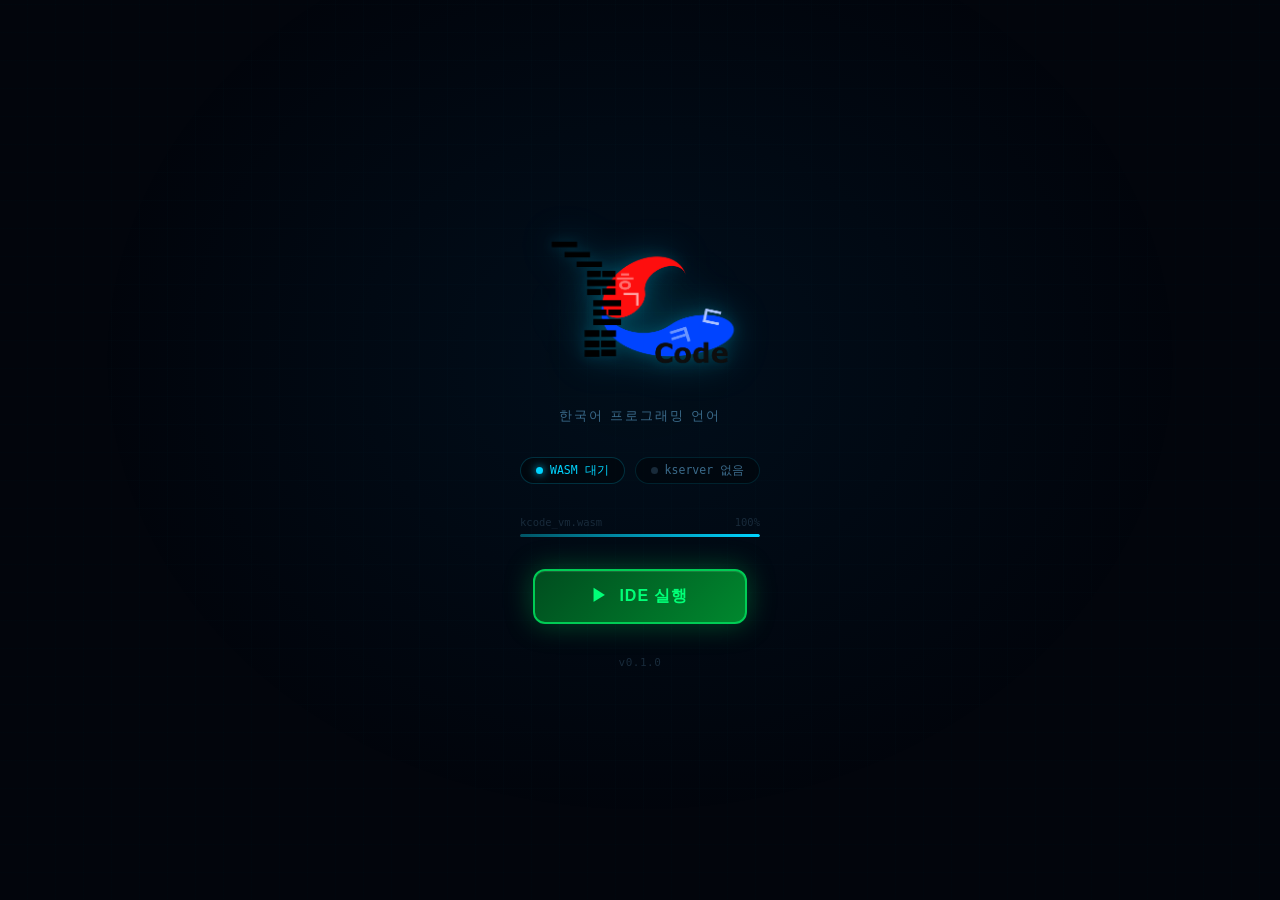
<file: docs/index.html>
<!DOCTYPE html>
<html lang="ko">
<head>
<meta charset="UTF-8">
<meta name="viewport" content="width=device-width, initial-scale=1.0">
<title>Kcode — 한국어 프로그래밍 언어</title>
<style>
  :root {
    --bg:     #02050c;
    --teal:   #00d4ff;
    --tglow:  rgba(0,212,255,0.35);
    --green:  #00e890;
    --dim:    #3a6a8a;
    --mute:   #182a3a;
    --border: rgba(0,212,255,0.13);
  }

  * { box-sizing: border-box; margin: 0; padding: 0; }

  body {
    background: var(--bg);
    color: #c0e8f8;
    font-family: 'Malgun Gothic','Apple SD Gothic Neo','Noto Sans KR',sans-serif;
    height: 100vh;
    display: flex;
    flex-direction: column;
    align-items: center;
    justify-content: center;
    overflow: hidden;
  }

  /* 배경 */
  body::before {
    content: '';
    position: fixed; inset: 0; z-index: 0;
    background:
      radial-gradient(ellipse at 50% 40%, rgba(0,100,160,0.1) 0%, transparent 60%),
      repeating-linear-gradient(0deg, transparent, transparent 27px, rgba(0,212,255,0.02) 28px),
      repeating-linear-gradient(90deg, transparent, transparent 27px, rgba(0,212,255,0.02) 28px);
    pointer-events: none;
  }

  .wrap {
    position: relative; z-index: 1;
    display: flex; flex-direction: column;
    align-items: center; gap: 32px;
    animation: fadeUp .65s ease both;
  }

  /* ── 로고 이미지 ── */
  .logo-img-wrap {
    position: relative;
    width: 220px; height: 160px;
    display: flex; align-items: center; justify-content: center;
  }

  /* 배경 글로우 */
  .logo-img-wrap::before {
    content: '';
    position: absolute;
    width: 200px; height: 130px;
    background: radial-gradient(ellipse, rgba(0,212,255,0.08) 0%, transparent 70%);
    filter: blur(18px);
    z-index: 0;
  }

  .logo-img {
    position: relative; z-index: 1;
    width: 210px;
    object-fit: contain;
    filter:
      drop-shadow(0 0 18px rgba(0,212,255,0.25))
      drop-shadow(0 0 6px rgba(0,212,255,0.15));
    animation: float 4s ease-in-out infinite;
  }

  @keyframes float {
    0%,100% { transform: translateY(0); }
    50%     { transform: translateY(-6px); }
  }

  /* 서브 텍스트 */
  .logo-sub {
    font-size: 13px; color: var(--dim);
    letter-spacing: 2px;
    margin-top: -16px;
  }

  /* 상태 뱃지 */
  .status-row {
    display: flex; gap: 10px;
    flex-wrap: wrap; justify-content: center;
  }
  .badge {
    display: flex; align-items: center; gap: 7px;
    padding: 5px 15px;
    background: rgba(0,0,0,0.35);
    border: 1px solid var(--border);
    border-radius: 20px;
    font-size: 11.5px; color: var(--dim);
    font-family: 'Consolas', monospace;
    transition: all .3s;
  }
  .dot {
    width: 7px; height: 7px; border-radius: 50%;
    background: var(--mute); flex-shrink: 0;
    transition: all .3s;
  }
  .badge.ok   { border-color: rgba(0,232,144,0.3); color: var(--green); }
  .badge.ok   .dot { background: var(--green); box-shadow: 0 0 8px var(--green); animation: pulse 2s infinite; }
  .badge.warn { border-color: rgba(0,212,255,0.2); color: var(--teal); }
  .badge.warn .dot { background: var(--teal); box-shadow: 0 0 8px var(--teal); }

  @keyframes pulse {
    0%,100%{ opacity:1; transform:scale(1); }
    50%    { opacity:.4; transform:scale(1.5); }
  }

  /* WASM 로딩 바 */
  .loader {
    width: 240px;
    display: flex; flex-direction: column; gap: 6px;
  }
  .loader-label {
    display: flex; justify-content: space-between;
    font-size: 10.5px; color: var(--mute);
    font-family: 'Consolas', monospace;
  }
  .bar-bg {
    height: 3px; background: var(--mute);
    border-radius: 2px; overflow: hidden;
  }
  .bar-fill {
    height: 100%;
    background: linear-gradient(90deg, #005566, var(--teal));
    border-radius: 2px; width: 0%;
    transition: width .3s ease;
    box-shadow: 0 0 8px var(--tglow);
  }

  /* 실행 버튼 */
  .btn-launch {
    padding: 15px 56px;
    background: linear-gradient(135deg, #004d1f, #00882e);
    border: 2px solid #00cc55;
    border-radius: 12px;
    color: #00ff77;
    font-size: 16px; font-weight: 900;
    cursor: pointer; outline: none;
    font-family: inherit; letter-spacing: 1px;
    box-shadow: 0 0 28px rgba(0,180,80,0.4), inset 0 1px 0 rgba(255,255,255,0.1);
    transition: all .2s;
    display: flex; align-items: center; gap: 10px;
  }
  .btn-launch:hover {
    transform: translateY(-3px);
    box-shadow: 0 0 44px rgba(0,220,80,0.6), inset 0 1px 0 rgba(255,255,255,0.1);
  }
  .btn-launch:active { transform: translateY(0); }

  .ver {
    font-size: 11px; color: var(--mute);
    font-family: 'Consolas', monospace; letter-spacing: .5px;
  }

  @keyframes fadeUp {
    from { opacity:0; transform:translateY(22px); }
    to   { opacity:1; transform:translateY(0); }
  }

  @media (max-width:480px) {
    .logo-img { width: 170px; }
    .btn-launch { padding: 13px 40px; font-size: 15px; }
  }
</style>
</head>
<body>

<div class="wrap">

  <!-- 로고 이미지 -->
  <div class="logo-img-wrap">
    <img class="logo-img"
         src="assets/logo.PNG"
         alt="Kcode 로고"
         onerror="this.style.display='none'; document.getElementById('logo-fallback').style.display='flex'">
  </div>

  <!-- 이미지 없을 때 폴백 -->
  <div id="logo-fallback" style="
    display:none; flex-direction:column; align-items:center; gap:10px;
    margin-top:-10px;
  ">
    <div style="
      width:64px; height:64px;
      background:linear-gradient(135deg,#003d5c,#006699);
      border:2px solid var(--teal); border-radius:16px;
      display:flex; align-items:center; justify-content:center;
      font-size:28px; font-weight:900; color:var(--teal);
      box-shadow:0 0 28px var(--tglow);
    ">K</div>
    <div style="font-size:26px;font-weight:900;color:var(--teal);letter-spacing:5px;text-shadow:0 0 18px var(--tglow)">KCODE</div>
  </div>

  <div class="logo-sub">한국어 프로그래밍 언어</div>

  <!-- 상태 -->
  <div class="status-row">
    <div class="badge" id="s-wasm">
      <div class="dot"></div>
      <span id="t-wasm">WASM 로딩 중...</span>
    </div>
    <div class="badge" id="s-ks">
      <div class="dot"></div>
      <span id="t-ks">kserver 확인 중...</span>
    </div>
  </div>

  <!-- 로딩 바 -->
  <div class="loader">
    <div class="loader-label">
      <span id="load-label">kcode_vm.wasm</span>
      <span id="load-pct">0%</span>
    </div>
    <div class="bar-bg"><div class="bar-fill" id="wasm-bar"></div></div>
  </div>

  <!-- 실행 버튼 -->
  <button class="btn-launch" onclick="openIDE()">
    ▶ &nbsp;IDE 실행
  </button>

  <div class="ver">v0.1.0</div>

</div>

<script>
  async function init() {
    const bar = document.getElementById('wasm-bar');
    const pct = document.getElementById('load-pct');
    const lbl = document.getElementById('load-label');

    let p = 0;
    const tick = setInterval(() => {
      p = Math.min(p + Math.random() * 14, 90);
      bar.style.width = p + '%';
      pct.textContent = Math.floor(p) + '%';
    }, 100);

    // WASM
    let wasmOk = false;
    try {
      if (typeof KcodeVM !== 'undefined') {
        await KcodeVM({ locateFile: f => `wasm/${f}` });
        wasmOk = true;
      }
    } catch(e) {}

    clearInterval(tick);
    bar.style.width = '100%';
    pct.textContent = '100%';

    const sw = document.getElementById('s-wasm');
    const tw = document.getElementById('t-wasm');
    if (wasmOk) {
      sw.className = 'badge ok'; tw.textContent = 'WASM 준비됨';
      lbl.textContent = '✓ kcode_vm.wasm';
    } else {
      sw.className = 'badge warn'; tw.textContent = 'WASM 대기';
    }

    // kserver
    let ksOk = false;
    try {
      const ctrl = new AbortController();
      setTimeout(() => ctrl.abort(), 600);
      const res = await fetch('http://localhost:8080/health', { signal: ctrl.signal });
      ksOk = res.ok;
    } catch(_) {}

    const sk = document.getElementById('s-ks');
    const tk = document.getElementById('t-ks');
    sk.className = ksOk ? 'badge ok' : 'badge';
    tk.textContent = ksOk ? 'kserver 연결됨' : 'kserver 없음';
  }

  function openIDE() {
    window.location.href = 'kide_wasm.html';
  }

  init();
</script>

<script src="wasm/kcode_vm.js" onerror="console.warn('kcode_vm.js 없음')"></script>
</body>
</html>
</file>
